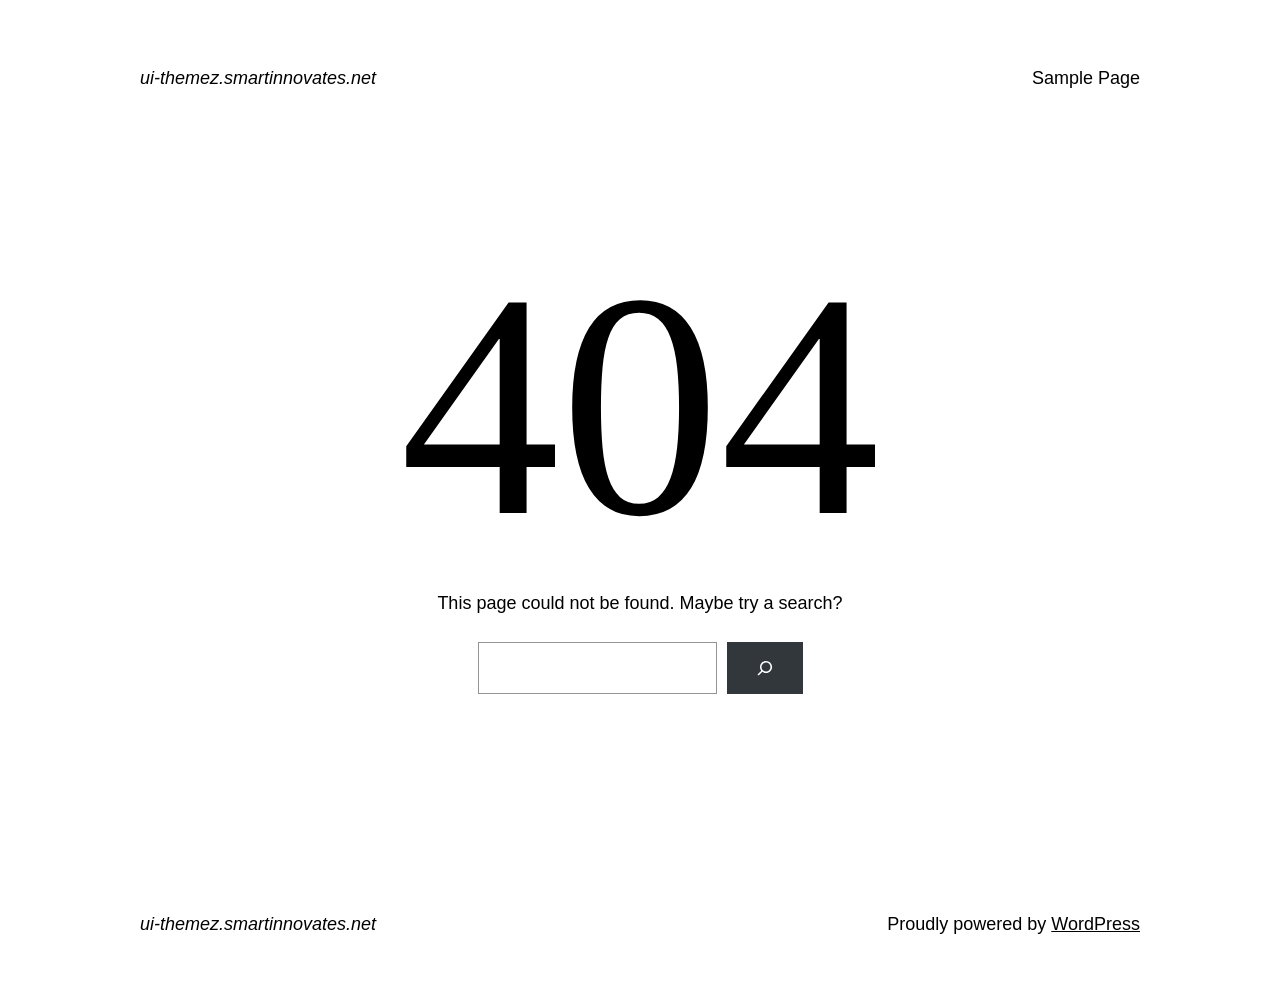
<file: css/owl.video.play.html>
<!DOCTYPE html>
<html lang="en-US">
<head>
	<meta charset="UTF-8" />
	<meta name="viewport" content="width=device-width, initial-scale=1" />
<meta name='robots' content='max-image-preview:large' />
<title>Page not found &#8211; ui-themez.smartinnovates.net</title>
<link rel="alternate" type="application/rss+xml" title="ui-themez.smartinnovates.net &raquo; Feed" href="https://ui-themez.smartinnovates.net/index.php/feed/" />
<link rel="alternate" type="application/rss+xml" title="ui-themez.smartinnovates.net &raquo; Comments Feed" href="https://ui-themez.smartinnovates.net/index.php/comments/feed/" />
<style id="wp-img-auto-sizes-contain-inline-css">
img:is([sizes=auto i],[sizes^="auto," i]){contain-intrinsic-size:3000px 1500px}
/*# sourceURL=wp-img-auto-sizes-contain-inline-css */
</style>
<style id="wp-block-site-title-inline-css">
.wp-block-site-title{box-sizing:border-box}.wp-block-site-title :where(a){color:inherit;font-family:inherit;font-size:inherit;font-style:inherit;font-weight:inherit;letter-spacing:inherit;line-height:inherit;text-decoration:inherit}
/*# sourceURL=https://ui-themez.smartinnovates.net/wp-includes/blocks/site-title/style.min.css */
</style>
<style id="wp-block-group-inline-css">
.wp-block-group{box-sizing:border-box}:where(.wp-block-group.wp-block-group-is-layout-constrained){position:relative}
/*# sourceURL=https://ui-themez.smartinnovates.net/wp-includes/blocks/group/style.min.css */
</style>
<style id="wp-block-group-theme-inline-css">
:where(.wp-block-group.has-background){padding:1.25em 2.375em}
/*# sourceURL=https://ui-themez.smartinnovates.net/wp-includes/blocks/group/theme.min.css */
</style>
<style id="wp-block-page-list-inline-css">
.wp-block-navigation .wp-block-page-list{align-items:var(--navigation-layout-align,initial);background-color:inherit;display:flex;flex-direction:var(--navigation-layout-direction,initial);flex-wrap:var(--navigation-layout-wrap,wrap);justify-content:var(--navigation-layout-justify,initial)}.wp-block-navigation .wp-block-navigation-item{background-color:inherit}.wp-block-page-list{box-sizing:border-box}
/*# sourceURL=https://ui-themez.smartinnovates.net/wp-includes/blocks/page-list/style.min.css */
</style>
<style id="wp-block-navigation-inline-css">
.wp-block-navigation{position:relative}.wp-block-navigation ul{margin-bottom:0;margin-left:0;margin-top:0;padding-left:0}.wp-block-navigation ul,.wp-block-navigation ul li{list-style:none;padding:0}.wp-block-navigation .wp-block-navigation-item{align-items:center;background-color:inherit;display:flex;position:relative}.wp-block-navigation .wp-block-navigation-item .wp-block-navigation__submenu-container:empty{display:none}.wp-block-navigation .wp-block-navigation-item__content{display:block;z-index:1}.wp-block-navigation .wp-block-navigation-item__content.wp-block-navigation-item__content{color:inherit}.wp-block-navigation.has-text-decoration-underline .wp-block-navigation-item__content,.wp-block-navigation.has-text-decoration-underline .wp-block-navigation-item__content:active,.wp-block-navigation.has-text-decoration-underline .wp-block-navigation-item__content:focus{text-decoration:underline}.wp-block-navigation.has-text-decoration-line-through .wp-block-navigation-item__content,.wp-block-navigation.has-text-decoration-line-through .wp-block-navigation-item__content:active,.wp-block-navigation.has-text-decoration-line-through .wp-block-navigation-item__content:focus{text-decoration:line-through}.wp-block-navigation :where(a),.wp-block-navigation :where(a:active),.wp-block-navigation :where(a:focus){text-decoration:none}.wp-block-navigation .wp-block-navigation__submenu-icon{align-self:center;background-color:inherit;border:none;color:currentColor;display:inline-block;font-size:inherit;height:.6em;line-height:0;margin-left:.25em;padding:0;width:.6em}.wp-block-navigation .wp-block-navigation__submenu-icon svg{stroke:currentColor;display:inline-block;height:inherit;margin-top:.075em;width:inherit}.wp-block-navigation{--navigation-layout-justification-setting:flex-start;--navigation-layout-direction:row;--navigation-layout-wrap:wrap;--navigation-layout-justify:flex-start;--navigation-layout-align:center}.wp-block-navigation.is-vertical{--navigation-layout-direction:column;--navigation-layout-justify:initial;--navigation-layout-align:flex-start}.wp-block-navigation.no-wrap{--navigation-layout-wrap:nowrap}.wp-block-navigation.items-justified-center{--navigation-layout-justification-setting:center;--navigation-layout-justify:center}.wp-block-navigation.items-justified-center.is-vertical{--navigation-layout-align:center}.wp-block-navigation.items-justified-right{--navigation-layout-justification-setting:flex-end;--navigation-layout-justify:flex-end}.wp-block-navigation.items-justified-right.is-vertical{--navigation-layout-align:flex-end}.wp-block-navigation.items-justified-space-between{--navigation-layout-justification-setting:space-between;--navigation-layout-justify:space-between}.wp-block-navigation .has-child .wp-block-navigation__submenu-container{align-items:normal;background-color:inherit;color:inherit;display:flex;flex-direction:column;opacity:0;position:absolute;z-index:2}@media not (prefers-reduced-motion){.wp-block-navigation .has-child .wp-block-navigation__submenu-container{transition:opacity .1s linear}}.wp-block-navigation .has-child .wp-block-navigation__submenu-container{height:0;overflow:hidden;visibility:hidden;width:0}.wp-block-navigation .has-child .wp-block-navigation__submenu-container>.wp-block-navigation-item>.wp-block-navigation-item__content{display:flex;flex-grow:1;padding:.5em 1em}.wp-block-navigation .has-child .wp-block-navigation__submenu-container>.wp-block-navigation-item>.wp-block-navigation-item__content .wp-block-navigation__submenu-icon{margin-left:auto;margin-right:0}.wp-block-navigation .has-child .wp-block-navigation__submenu-container .wp-block-navigation-item__content{margin:0}.wp-block-navigation .has-child .wp-block-navigation__submenu-container{left:-1px;top:100%}@media (min-width:782px){.wp-block-navigation .has-child .wp-block-navigation__submenu-container .wp-block-navigation__submenu-container{left:100%;top:-1px}.wp-block-navigation .has-child .wp-block-navigation__submenu-container .wp-block-navigation__submenu-container:before{background:#0000;content:"";display:block;height:100%;position:absolute;right:100%;width:.5em}.wp-block-navigation .has-child .wp-block-navigation__submenu-container .wp-block-navigation__submenu-icon{margin-right:.25em}.wp-block-navigation .has-child .wp-block-navigation__submenu-container .wp-block-navigation__submenu-icon svg{transform:rotate(-90deg)}}@media (hover:hover){.wp-block-navigation .has-child:not(.open-on-click):hover>.wp-block-navigation__submenu-container{height:auto;min-width:200px;opacity:1;overflow:visible;visibility:visible;width:auto}}.wp-block-navigation .has-child .wp-block-navigation-submenu__toggle[aria-expanded=true]~.wp-block-navigation__submenu-container,.wp-block-navigation .has-child:not(.open-on-click):not(.open-on-hover-click):focus-within>.wp-block-navigation__submenu-container{height:auto;min-width:200px;opacity:1;overflow:visible;visibility:visible;width:auto}.wp-block-navigation .has-child.open-always{align-items:var(--navigation-layout-align,initial);flex-direction:var(--navigation-layout-direction,initial);flex-wrap:var(--navigation-layout-wrap,wrap);gap:var(--wp--style--block-gap,2em)}.wp-block-navigation .has-child.open-always,.wp-block-navigation .has-child.open-always .wp-block-navigation-item{justify-content:var(--navigation-layout-justify,initial)}.wp-block-navigation .has-child.open-always .wp-block-navigation__submenu-container,.wp-block-navigation .has-child.open-always.wp-block-navigation-submenu{gap:var(--wp--style--block-gap,2em)}.wp-block-navigation .has-child.open-always .wp-block-navigation-item,.wp-block-navigation .has-child.open-always .wp-block-navigation__submenu-container,.wp-block-navigation .has-child.open-always.wp-block-navigation-submenu{padding-bottom:0;padding-top:0}.wp-block-navigation .has-child.open-always .wp-block-navigation__submenu-container{padding-left:var(--wp--style--block-gap,2em);padding-right:var(--wp--style--block-gap,2em)}.wp-block-navigation .has-child.open-always .wp-block-navigation__submenu-container .wp-block-navigation-item__content{padding:0}.wp-block-navigation .has-child.open-always .wp-block-navigation__submenu-container>.wp-block-navigation-item>.wp-block-navigation-item__content,.wp-block-navigation .has-child.open-always>.wp-block-navigation-item__content{flex-grow:0}.wp-block-navigation .has-child.open-always>.wp-block-navigation__submenu-container{background-color:initial;border:none;color:inherit;flex-basis:100%;height:auto;opacity:1;overflow:visible;position:static;visibility:visible;width:auto}.wp-block-navigation.has-background .has-child .wp-block-navigation__submenu-container{left:0;top:100%}@media (min-width:782px){.wp-block-navigation.has-background .has-child .wp-block-navigation__submenu-container .wp-block-navigation__submenu-container{left:100%;top:0}}.wp-block-navigation-submenu{display:flex;position:relative}.wp-block-navigation-submenu .wp-block-navigation__submenu-icon svg{stroke:currentColor}button.wp-block-navigation-item__content{background-color:initial;border:none;color:currentColor;font-family:inherit;font-size:inherit;font-style:inherit;font-weight:inherit;letter-spacing:inherit;line-height:inherit;text-align:left;text-transform:inherit}.wp-block-navigation-submenu__toggle{cursor:pointer}.wp-block-navigation-submenu__toggle[aria-expanded=true]+.wp-block-navigation__submenu-icon>svg,.wp-block-navigation-submenu__toggle[aria-expanded=true]>svg{transform:rotate(180deg)}.wp-block-navigation-item.open-on-click .wp-block-navigation-submenu__toggle{padding-left:0;padding-right:.85em}.wp-block-navigation-item.open-on-click .wp-block-navigation-submenu__toggle+.wp-block-navigation__submenu-icon{margin-left:-.6em;pointer-events:none}.wp-block-navigation-item.open-on-click button.wp-block-navigation-item__content:not(.wp-block-navigation-submenu__toggle){padding:0}.wp-block-navigation .wp-block-page-list,.wp-block-navigation__container,.wp-block-navigation__responsive-close,.wp-block-navigation__responsive-container,.wp-block-navigation__responsive-container-content,.wp-block-navigation__responsive-dialog{gap:inherit}:where(.wp-block-navigation.has-background .wp-block-navigation-item a:not(.wp-element-button)),:where(.wp-block-navigation.has-background .wp-block-navigation-submenu a:not(.wp-element-button)){padding:.5em 1em}:where(.wp-block-navigation .wp-block-navigation__submenu-container .wp-block-navigation-item a:not(.wp-element-button)),:where(.wp-block-navigation .wp-block-navigation__submenu-container .wp-block-navigation-submenu a:not(.wp-element-button)),:where(.wp-block-navigation .wp-block-navigation__submenu-container .wp-block-navigation-submenu button.wp-block-navigation-item__content),:where(.wp-block-navigation .wp-block-navigation__submenu-container .wp-block-pages-list__item button.wp-block-navigation-item__content){padding:.5em 1em}.wp-block-navigation.items-justified-right .wp-block-navigation__container .has-child .wp-block-navigation__submenu-container,.wp-block-navigation.items-justified-right .wp-block-page-list>.has-child .wp-block-navigation__submenu-container,.wp-block-navigation.items-justified-space-between .wp-block-page-list>.has-child:last-child .wp-block-navigation__submenu-container,.wp-block-navigation.items-justified-space-between>.wp-block-navigation__container>.has-child:last-child .wp-block-navigation__submenu-container{left:auto;right:0}.wp-block-navigation.items-justified-right .wp-block-navigation__container .has-child .wp-block-navigation__submenu-container .wp-block-navigation__submenu-container,.wp-block-navigation.items-justified-right .wp-block-page-list>.has-child .wp-block-navigation__submenu-container .wp-block-navigation__submenu-container,.wp-block-navigation.items-justified-space-between .wp-block-page-list>.has-child:last-child .wp-block-navigation__submenu-container .wp-block-navigation__submenu-container,.wp-block-navigation.items-justified-space-between>.wp-block-navigation__container>.has-child:last-child .wp-block-navigation__submenu-container .wp-block-navigation__submenu-container{left:-1px;right:-1px}@media (min-width:782px){.wp-block-navigation.items-justified-right .wp-block-navigation__container .has-child .wp-block-navigation__submenu-container .wp-block-navigation__submenu-container,.wp-block-navigation.items-justified-right .wp-block-page-list>.has-child .wp-block-navigation__submenu-container .wp-block-navigation__submenu-container,.wp-block-navigation.items-justified-space-between .wp-block-page-list>.has-child:last-child .wp-block-navigation__submenu-container .wp-block-navigation__submenu-container,.wp-block-navigation.items-justified-space-between>.wp-block-navigation__container>.has-child:last-child .wp-block-navigation__submenu-container .wp-block-navigation__submenu-container{left:auto;right:100%}}.wp-block-navigation:not(.has-background) .wp-block-navigation__submenu-container{background-color:#fff;border:1px solid #00000026}.wp-block-navigation.has-background .wp-block-navigation__submenu-container{background-color:inherit}.wp-block-navigation:not(.has-text-color) .wp-block-navigation__submenu-container{color:#000}.wp-block-navigation__container{align-items:var(--navigation-layout-align,initial);display:flex;flex-direction:var(--navigation-layout-direction,initial);flex-wrap:var(--navigation-layout-wrap,wrap);justify-content:var(--navigation-layout-justify,initial);list-style:none;margin:0;padding-left:0}.wp-block-navigation__container .is-responsive{display:none}.wp-block-navigation__container:only-child,.wp-block-page-list:only-child{flex-grow:1}@keyframes overlay-menu__fade-in-animation{0%{opacity:0;transform:translateY(.5em)}to{opacity:1;transform:translateY(0)}}.wp-block-navigation__responsive-container{bottom:0;display:none;left:0;position:fixed;right:0;top:0}.wp-block-navigation__responsive-container :where(.wp-block-navigation-item a){color:inherit}.wp-block-navigation__responsive-container .wp-block-navigation__responsive-container-content{align-items:var(--navigation-layout-align,initial);display:flex;flex-direction:var(--navigation-layout-direction,initial);flex-wrap:var(--navigation-layout-wrap,wrap);justify-content:var(--navigation-layout-justify,initial)}.wp-block-navigation__responsive-container:not(.is-menu-open.is-menu-open){background-color:inherit!important;color:inherit!important}.wp-block-navigation__responsive-container.is-menu-open{background-color:inherit;display:flex;flex-direction:column}@media not (prefers-reduced-motion){.wp-block-navigation__responsive-container.is-menu-open{animation:overlay-menu__fade-in-animation .1s ease-out;animation-fill-mode:forwards}}.wp-block-navigation__responsive-container.is-menu-open:not(.disable-default-overlay){padding:clamp(1rem,var(--wp--style--root--padding-top),20rem) clamp(1rem,var(--wp--style--root--padding-right),20rem) clamp(1rem,var(--wp--style--root--padding-bottom),20rem) clamp(1rem,var(--wp--style--root--padding-left),20rem)}.wp-block-navigation__responsive-container.is-menu-open{overflow:auto;z-index:100000}.wp-block-navigation__responsive-container.is-menu-open:not(.disable-default-overlay) .wp-block-navigation__responsive-container-content{padding-top:calc(2rem + 24px)}.wp-block-navigation__responsive-container.is-menu-open:where(:not(.disable-default-overlay)) .wp-block-navigation__responsive-container-content{align-items:var(--navigation-layout-justification-setting,inherit);display:flex;flex-direction:column;flex-wrap:nowrap;overflow:visible}.wp-block-navigation__responsive-container.is-menu-open:where(:not(.disable-default-overlay)) .wp-block-navigation__responsive-container-content,.wp-block-navigation__responsive-container.is-menu-open:where(:not(.disable-default-overlay)) .wp-block-navigation__responsive-container-content .wp-block-navigation__container,.wp-block-navigation__responsive-container.is-menu-open:where(:not(.disable-default-overlay)) .wp-block-navigation__responsive-container-content .wp-block-page-list{justify-content:flex-start}.wp-block-navigation__responsive-container.is-menu-open:where(:not(.disable-default-overlay)) .wp-block-navigation__responsive-container-content .wp-block-navigation__submenu-icon{display:none}.wp-block-navigation__responsive-container.is-menu-open:where(:not(.disable-default-overlay)) .wp-block-navigation__responsive-container-content .has-child .wp-block-navigation__submenu-container{border:none;height:auto;min-width:200px;opacity:1;overflow:initial;padding-left:2rem;padding-right:2rem;position:static;visibility:visible;width:auto}.wp-block-navigation__responsive-container.is-menu-open:where(:not(.disable-default-overlay)) .wp-block-navigation__responsive-container-content .wp-block-navigation__container,.wp-block-navigation__responsive-container.is-menu-open:where(:not(.disable-default-overlay)) .wp-block-navigation__responsive-container-content .wp-block-navigation__submenu-container{gap:inherit}.wp-block-navigation__responsive-container.is-menu-open:where(:not(.disable-default-overlay)) .wp-block-navigation__responsive-container-content .wp-block-navigation__submenu-container{padding-top:var(--wp--style--block-gap,2em)}.wp-block-navigation__responsive-container.is-menu-open:where(:not(.disable-default-overlay)) .wp-block-navigation__responsive-container-content .wp-block-navigation-item__content{padding:0}.wp-block-navigation__responsive-container.is-menu-open:where(:not(.disable-default-overlay)) .wp-block-navigation__responsive-container-content .wp-block-navigation-item,.wp-block-navigation__responsive-container.is-menu-open:where(:not(.disable-default-overlay)) .wp-block-navigation__responsive-container-content .wp-block-navigation__container,.wp-block-navigation__responsive-container.is-menu-open:where(:not(.disable-default-overlay)) .wp-block-navigation__responsive-container-content .wp-block-page-list{align-items:var(--navigation-layout-justification-setting,initial);display:flex;flex-direction:column}.wp-block-navigation__responsive-container.is-menu-open:where(:not(.disable-default-overlay)) .wp-block-navigation-item,.wp-block-navigation__responsive-container.is-menu-open:where(:not(.disable-default-overlay)) .wp-block-navigation-item .wp-block-navigation__submenu-container,.wp-block-navigation__responsive-container.is-menu-open:where(:not(.disable-default-overlay)) .wp-block-navigation__container,.wp-block-navigation__responsive-container.is-menu-open:where(:not(.disable-default-overlay)) .wp-block-page-list{background:#0000!important;color:inherit!important}.wp-block-navigation__responsive-container.is-menu-open:where(:not(.disable-default-overlay)) .wp-block-navigation__submenu-container.wp-block-navigation__submenu-container.wp-block-navigation__submenu-container.wp-block-navigation__submenu-container{left:auto;right:auto}.wp-block-navigation__responsive-container.disable-default-overlay .wp-block-navigation__overlay-container{display:none;width:100%}.wp-block-navigation__responsive-container.disable-default-overlay .wp-block-navigation__responsive-close{max-width:none}.wp-block-navigation__responsive-container.disable-default-overlay.is-menu-open .wp-block-navigation__responsive-container-content>:not(.wp-block-navigation__overlay-container){display:none}.wp-block-navigation__responsive-container.disable-default-overlay.is-menu-open .wp-block-navigation__responsive-container-content .wp-block-navigation__overlay-container{display:block}.wp-block-navigation__responsive-container.disable-default-overlay.is-menu-open .wp-block-navigation__responsive-container-content .wp-block-navigation__overlay-container .wp-block-navigation__submenu-container{left:0;right:auto}@media (min-width:600px){.wp-block-navigation__responsive-container:not(.hidden-by-default):not(.is-menu-open){background-color:inherit;display:block;position:relative;width:100%;z-index:auto}.wp-block-navigation__responsive-container:not(.hidden-by-default):not(.is-menu-open) .wp-block-navigation__responsive-container-close{display:none}.wp-block-navigation__responsive-container.is-menu-open .wp-block-navigation__submenu-container.wp-block-navigation__submenu-container.wp-block-navigation__submenu-container.wp-block-navigation__submenu-container{left:0}}.wp-block-navigation:not(.has-background) .wp-block-navigation__responsive-container.is-menu-open:not(.disable-default-overlay){background-color:#fff}.wp-block-navigation:not(.has-text-color) .wp-block-navigation__responsive-container.is-menu-open:not(.disable-default-overlay){color:#000}.wp-block-navigation__toggle_button_label{font-size:1rem;font-weight:700}.wp-block-navigation__responsive-container-close,.wp-block-navigation__responsive-container-open{background:#0000;border:none;color:currentColor;cursor:pointer;margin:0;padding:0;text-transform:inherit;vertical-align:middle}.wp-block-navigation__responsive-container-close svg,.wp-block-navigation__responsive-container-open svg{fill:currentColor;display:block;height:24px;pointer-events:none;width:24px}.wp-block-navigation__responsive-container-open{display:flex}.wp-block-navigation__responsive-container-open.wp-block-navigation__responsive-container-open.wp-block-navigation__responsive-container-open{font-family:inherit;font-size:inherit;font-weight:inherit}@media (min-width:600px){.wp-block-navigation__responsive-container-open:not(.always-shown){display:none}}.wp-block-navigation__responsive-container-close{position:absolute;right:0;top:0;z-index:2}.wp-block-navigation__responsive-container-close.wp-block-navigation__responsive-container-close.wp-block-navigation__responsive-container-close{font-family:inherit;font-size:inherit;font-weight:inherit}.disable-default-overlay .wp-block-navigation__responsive-container-close{right:clamp(1rem,var(--wp--style--root--padding-left),20rem);top:clamp(1rem,var(--wp--style--root--padding-left),20rem)}.wp-block-navigation__responsive-close{width:100%}.has-modal-open .wp-block-navigation__responsive-close{margin-left:auto;margin-right:auto;max-width:var(--wp--style--global--wide-size,100%)}.wp-block-navigation__responsive-close:focus{outline:none}.is-menu-open .wp-block-navigation__responsive-close,.is-menu-open .wp-block-navigation__responsive-container-content,.is-menu-open .wp-block-navigation__responsive-dialog{box-sizing:border-box}.wp-block-navigation__responsive-dialog{position:relative}.has-modal-open .admin-bar .is-menu-open:where(:not(.disable-default-overlay)) .wp-block-navigation__responsive-dialog{margin-top:46px}@media (min-width:782px){.has-modal-open .admin-bar .is-menu-open:where(:not(.disable-default-overlay)) .wp-block-navigation__responsive-dialog{margin-top:32px}}html.has-modal-open{overflow:hidden}
/*# sourceURL=https://ui-themez.smartinnovates.net/wp-includes/blocks/navigation/style.min.css */
</style>
<style id="wp-block-template-part-theme-inline-css">
:root :where(.wp-block-template-part.has-background){margin-bottom:0;margin-top:0;padding:1.25em 2.375em}
/*# sourceURL=https://ui-themez.smartinnovates.net/wp-includes/blocks/template-part/theme.min.css */
</style>
<style id="wp-block-heading-inline-css">
h1:where(.wp-block-heading).has-background,h2:where(.wp-block-heading).has-background,h3:where(.wp-block-heading).has-background,h4:where(.wp-block-heading).has-background,h5:where(.wp-block-heading).has-background,h6:where(.wp-block-heading).has-background{padding:1.25em 2.375em}h1.has-text-align-left[style*=writing-mode]:where([style*=vertical-lr]),h1.has-text-align-right[style*=writing-mode]:where([style*=vertical-rl]),h2.has-text-align-left[style*=writing-mode]:where([style*=vertical-lr]),h2.has-text-align-right[style*=writing-mode]:where([style*=vertical-rl]),h3.has-text-align-left[style*=writing-mode]:where([style*=vertical-lr]),h3.has-text-align-right[style*=writing-mode]:where([style*=vertical-rl]),h4.has-text-align-left[style*=writing-mode]:where([style*=vertical-lr]),h4.has-text-align-right[style*=writing-mode]:where([style*=vertical-rl]),h5.has-text-align-left[style*=writing-mode]:where([style*=vertical-lr]),h5.has-text-align-right[style*=writing-mode]:where([style*=vertical-rl]),h6.has-text-align-left[style*=writing-mode]:where([style*=vertical-lr]),h6.has-text-align-right[style*=writing-mode]:where([style*=vertical-rl]){rotate:180deg}
/*# sourceURL=https://ui-themez.smartinnovates.net/wp-includes/blocks/heading/style.min.css */
</style>
<style id="wp-block-paragraph-inline-css">
.is-small-text{font-size:.875em}.is-regular-text{font-size:1em}.is-large-text{font-size:2.25em}.is-larger-text{font-size:3em}.has-drop-cap:not(:focus):first-letter{float:left;font-size:8.4em;font-style:normal;font-weight:100;line-height:.68;margin:.05em .1em 0 0;text-transform:uppercase}body.rtl .has-drop-cap:not(:focus):first-letter{float:none;margin-left:.1em}p.has-drop-cap.has-background{overflow:hidden}:root :where(p.has-background){padding:1.25em 2.375em}:where(p.has-text-color:not(.has-link-color)) a{color:inherit}p.has-text-align-left[style*="writing-mode:vertical-lr"],p.has-text-align-right[style*="writing-mode:vertical-rl"]{rotate:180deg}
/*# sourceURL=https://ui-themez.smartinnovates.net/wp-includes/blocks/paragraph/style.min.css */
</style>
<style id="wp-block-search-inline-css">
.wp-block-search__button{margin-left:10px;word-break:normal}.wp-block-search__button.has-icon{line-height:0}.wp-block-search__button svg{fill:currentColor;height:1.25em;min-height:24px;min-width:24px;vertical-align:text-bottom;width:1.25em}:where(.wp-block-search__button){border:1px solid #ccc;padding:6px 10px}.wp-block-search__inside-wrapper{display:flex;flex:auto;flex-wrap:nowrap;max-width:100%}.wp-block-search__label{width:100%}.wp-block-search.wp-block-search__button-only .wp-block-search__button{box-sizing:border-box;display:flex;flex-shrink:0;justify-content:center;margin-left:0;max-width:100%}.wp-block-search.wp-block-search__button-only .wp-block-search__inside-wrapper{min-width:0!important;transition-property:width}.wp-block-search.wp-block-search__button-only .wp-block-search__input{flex-basis:100%;transition-duration:.3s}.wp-block-search.wp-block-search__button-only.wp-block-search__searchfield-hidden,.wp-block-search.wp-block-search__button-only.wp-block-search__searchfield-hidden .wp-block-search__inside-wrapper{overflow:hidden}.wp-block-search.wp-block-search__button-only.wp-block-search__searchfield-hidden .wp-block-search__input{border-left-width:0!important;border-right-width:0!important;flex-basis:0;flex-grow:0;margin:0;min-width:0!important;padding-left:0!important;padding-right:0!important;width:0!important}:where(.wp-block-search__input){appearance:none;border:1px solid #949494;flex-grow:1;font-family:inherit;font-size:inherit;font-style:inherit;font-weight:inherit;letter-spacing:inherit;line-height:inherit;margin-left:0;margin-right:0;min-width:3rem;padding:8px;text-decoration:unset!important;text-transform:inherit}:where(.wp-block-search__button-inside .wp-block-search__inside-wrapper){background-color:#fff;border:1px solid #949494;box-sizing:border-box;padding:4px}:where(.wp-block-search__button-inside .wp-block-search__inside-wrapper) .wp-block-search__input{border:none;border-radius:0;padding:0 4px}:where(.wp-block-search__button-inside .wp-block-search__inside-wrapper) .wp-block-search__input:focus{outline:none}:where(.wp-block-search__button-inside .wp-block-search__inside-wrapper) :where(.wp-block-search__button){padding:4px 8px}.wp-block-search.aligncenter .wp-block-search__inside-wrapper{margin:auto}.wp-block[data-align=right] .wp-block-search.wp-block-search__button-only .wp-block-search__inside-wrapper{float:right}
/*# sourceURL=https://ui-themez.smartinnovates.net/wp-includes/blocks/search/style.min.css */
</style>
<style id="wp-block-search-theme-inline-css">
.wp-block-search .wp-block-search__label{font-weight:700}.wp-block-search__button{border:1px solid #ccc;padding:.375em .625em}
/*# sourceURL=https://ui-themez.smartinnovates.net/wp-includes/blocks/search/theme.min.css */
</style>
<style id="wp-emoji-styles-inline-css">

	img.wp-smiley, img.emoji {
		display: inline !important;
		border: none !important;
		box-shadow: none !important;
		height: 1em !important;
		width: 1em !important;
		margin: 0 0.07em !important;
		vertical-align: -0.1em !important;
		background: none !important;
		padding: 0 !important;
	}
/*# sourceURL=wp-emoji-styles-inline-css */
</style>
<style id="wp-block-library-inline-css">
:root{--wp-block-synced-color:#7a00df;--wp-block-synced-color--rgb:122,0,223;--wp-bound-block-color:var(--wp-block-synced-color);--wp-editor-canvas-background:#ddd;--wp-admin-theme-color:#007cba;--wp-admin-theme-color--rgb:0,124,186;--wp-admin-theme-color-darker-10:#006ba1;--wp-admin-theme-color-darker-10--rgb:0,107,160.5;--wp-admin-theme-color-darker-20:#005a87;--wp-admin-theme-color-darker-20--rgb:0,90,135;--wp-admin-border-width-focus:2px}@media (min-resolution:192dpi){:root{--wp-admin-border-width-focus:1.5px}}.wp-element-button{cursor:pointer}:root .has-very-light-gray-background-color{background-color:#eee}:root .has-very-dark-gray-background-color{background-color:#313131}:root .has-very-light-gray-color{color:#eee}:root .has-very-dark-gray-color{color:#313131}:root .has-vivid-green-cyan-to-vivid-cyan-blue-gradient-background{background:linear-gradient(135deg,#00d084,#0693e3)}:root .has-purple-crush-gradient-background{background:linear-gradient(135deg,#34e2e4,#4721fb 50%,#ab1dfe)}:root .has-hazy-dawn-gradient-background{background:linear-gradient(135deg,#faaca8,#dad0ec)}:root .has-subdued-olive-gradient-background{background:linear-gradient(135deg,#fafae1,#67a671)}:root .has-atomic-cream-gradient-background{background:linear-gradient(135deg,#fdd79a,#004a59)}:root .has-nightshade-gradient-background{background:linear-gradient(135deg,#330968,#31cdcf)}:root .has-midnight-gradient-background{background:linear-gradient(135deg,#020381,#2874fc)}:root{--wp--preset--font-size--normal:16px;--wp--preset--font-size--huge:42px}.has-regular-font-size{font-size:1em}.has-larger-font-size{font-size:2.625em}.has-normal-font-size{font-size:var(--wp--preset--font-size--normal)}.has-huge-font-size{font-size:var(--wp--preset--font-size--huge)}:root .has-text-align-center{text-align:center}:root .has-text-align-left{text-align:left}:root .has-text-align-right{text-align:right}.has-fit-text{white-space:nowrap!important}#end-resizable-editor-section{display:none}.aligncenter{clear:both}.items-justified-left{justify-content:flex-start}.items-justified-center{justify-content:center}.items-justified-right{justify-content:flex-end}.items-justified-space-between{justify-content:space-between}.screen-reader-text{word-wrap:normal!important;border:0;clip-path:inset(50%);height:1px;margin:-1px;overflow:hidden;padding:0;position:absolute;width:1px}.screen-reader-text:focus{background-color:#ddd;clip-path:none;color:#444;display:block;font-size:1em;height:auto;left:5px;line-height:normal;padding:15px 23px 14px;text-decoration:none;top:5px;width:auto;z-index:100000}html :where(.has-border-color){border-style:solid}html :where([style*=border-color]){border-style:solid}html :where([style*=border-top-color]){border-top-style:solid}html :where([style*=border-right-color]){border-right-style:solid}html :where([style*=border-bottom-color]){border-bottom-style:solid}html :where([style*=border-left-color]){border-left-style:solid}html :where([style*=border-width]){border-style:solid}html :where([style*=border-top-width]){border-top-style:solid}html :where([style*=border-right-width]){border-right-style:solid}html :where([style*=border-bottom-width]){border-bottom-style:solid}html :where([style*=border-left-width]){border-left-style:solid}html :where(img[class*=wp-image-]){height:auto;max-width:100%}:where(figure){margin:0 0 1em}html :where(.is-position-sticky){--wp-admin--admin-bar--position-offset:var(--wp-admin--admin-bar--height,0px)}@media screen and (max-width:600px){html :where(.is-position-sticky){--wp-admin--admin-bar--position-offset:0px}}
/*# sourceURL=/wp-includes/css/dist/block-library/common.min.css */
</style>
<style id="global-styles-inline-css">
:root{--wp--preset--aspect-ratio--square: 1;--wp--preset--aspect-ratio--4-3: 4/3;--wp--preset--aspect-ratio--3-4: 3/4;--wp--preset--aspect-ratio--3-2: 3/2;--wp--preset--aspect-ratio--2-3: 2/3;--wp--preset--aspect-ratio--16-9: 16/9;--wp--preset--aspect-ratio--9-16: 9/16;--wp--preset--color--black: #000000;--wp--preset--color--cyan-bluish-gray: #abb8c3;--wp--preset--color--white: #ffffff;--wp--preset--color--pale-pink: #f78da7;--wp--preset--color--vivid-red: #cf2e2e;--wp--preset--color--luminous-vivid-orange: #ff6900;--wp--preset--color--luminous-vivid-amber: #fcb900;--wp--preset--color--light-green-cyan: #7bdcb5;--wp--preset--color--vivid-green-cyan: #00d084;--wp--preset--color--pale-cyan-blue: #8ed1fc;--wp--preset--color--vivid-cyan-blue: #0693e3;--wp--preset--color--vivid-purple: #9b51e0;--wp--preset--color--foreground: #000000;--wp--preset--color--background: #ffffff;--wp--preset--color--primary: #1a4548;--wp--preset--color--secondary: #ffe2c7;--wp--preset--color--tertiary: #F6F6F6;--wp--preset--gradient--vivid-cyan-blue-to-vivid-purple: linear-gradient(135deg,rgb(6,147,227) 0%,rgb(155,81,224) 100%);--wp--preset--gradient--light-green-cyan-to-vivid-green-cyan: linear-gradient(135deg,rgb(122,220,180) 0%,rgb(0,208,130) 100%);--wp--preset--gradient--luminous-vivid-amber-to-luminous-vivid-orange: linear-gradient(135deg,rgb(252,185,0) 0%,rgb(255,105,0) 100%);--wp--preset--gradient--luminous-vivid-orange-to-vivid-red: linear-gradient(135deg,rgb(255,105,0) 0%,rgb(207,46,46) 100%);--wp--preset--gradient--very-light-gray-to-cyan-bluish-gray: linear-gradient(135deg,rgb(238,238,238) 0%,rgb(169,184,195) 100%);--wp--preset--gradient--cool-to-warm-spectrum: linear-gradient(135deg,rgb(74,234,220) 0%,rgb(151,120,209) 20%,rgb(207,42,186) 40%,rgb(238,44,130) 60%,rgb(251,105,98) 80%,rgb(254,248,76) 100%);--wp--preset--gradient--blush-light-purple: linear-gradient(135deg,rgb(255,206,236) 0%,rgb(152,150,240) 100%);--wp--preset--gradient--blush-bordeaux: linear-gradient(135deg,rgb(254,205,165) 0%,rgb(254,45,45) 50%,rgb(107,0,62) 100%);--wp--preset--gradient--luminous-dusk: linear-gradient(135deg,rgb(255,203,112) 0%,rgb(199,81,192) 50%,rgb(65,88,208) 100%);--wp--preset--gradient--pale-ocean: linear-gradient(135deg,rgb(255,245,203) 0%,rgb(182,227,212) 50%,rgb(51,167,181) 100%);--wp--preset--gradient--electric-grass: linear-gradient(135deg,rgb(202,248,128) 0%,rgb(113,206,126) 100%);--wp--preset--gradient--midnight: linear-gradient(135deg,rgb(2,3,129) 0%,rgb(40,116,252) 100%);--wp--preset--gradient--vertical-secondary-to-tertiary: linear-gradient(to bottom,var(--wp--preset--color--secondary) 0%,var(--wp--preset--color--tertiary) 100%);--wp--preset--gradient--vertical-secondary-to-background: linear-gradient(to bottom,var(--wp--preset--color--secondary) 0%,var(--wp--preset--color--background) 100%);--wp--preset--gradient--vertical-tertiary-to-background: linear-gradient(to bottom,var(--wp--preset--color--tertiary) 0%,var(--wp--preset--color--background) 100%);--wp--preset--gradient--diagonal-primary-to-foreground: linear-gradient(to bottom right,var(--wp--preset--color--primary) 0%,var(--wp--preset--color--foreground) 100%);--wp--preset--gradient--diagonal-secondary-to-background: linear-gradient(to bottom right,var(--wp--preset--color--secondary) 50%,var(--wp--preset--color--background) 50%);--wp--preset--gradient--diagonal-background-to-secondary: linear-gradient(to bottom right,var(--wp--preset--color--background) 50%,var(--wp--preset--color--secondary) 50%);--wp--preset--gradient--diagonal-tertiary-to-background: linear-gradient(to bottom right,var(--wp--preset--color--tertiary) 50%,var(--wp--preset--color--background) 50%);--wp--preset--gradient--diagonal-background-to-tertiary: linear-gradient(to bottom right,var(--wp--preset--color--background) 50%,var(--wp--preset--color--tertiary) 50%);--wp--preset--font-size--small: 1rem;--wp--preset--font-size--medium: 1.125rem;--wp--preset--font-size--large: 1.75rem;--wp--preset--font-size--x-large: clamp(1.75rem, 3vw, 2.25rem);--wp--preset--font-family--system-font: -apple-system,BlinkMacSystemFont,"Segoe UI",Roboto,Oxygen-Sans,Ubuntu,Cantarell,"Helvetica Neue",sans-serif;--wp--preset--font-family--source-serif-pro: "Source Serif Pro", serif;--wp--preset--spacing--20: 0.44rem;--wp--preset--spacing--30: 0.67rem;--wp--preset--spacing--40: 1rem;--wp--preset--spacing--50: 1.5rem;--wp--preset--spacing--60: 2.25rem;--wp--preset--spacing--70: 3.38rem;--wp--preset--spacing--80: 5.06rem;--wp--preset--shadow--natural: 6px 6px 9px rgba(0, 0, 0, 0.2);--wp--preset--shadow--deep: 12px 12px 50px rgba(0, 0, 0, 0.4);--wp--preset--shadow--sharp: 6px 6px 0px rgba(0, 0, 0, 0.2);--wp--preset--shadow--outlined: 6px 6px 0px -3px rgb(255, 255, 255), 6px 6px rgb(0, 0, 0);--wp--preset--shadow--crisp: 6px 6px 0px rgb(0, 0, 0);--wp--custom--spacing--small: max(1.25rem, 5vw);--wp--custom--spacing--medium: clamp(2rem, 8vw, calc(4 * var(--wp--style--block-gap)));--wp--custom--spacing--large: clamp(4rem, 10vw, 8rem);--wp--custom--spacing--outer: var(--wp--custom--spacing--small, 1.25rem);--wp--custom--typography--font-size--huge: clamp(2.25rem, 4vw, 2.75rem);--wp--custom--typography--font-size--gigantic: clamp(2.75rem, 6vw, 3.25rem);--wp--custom--typography--font-size--colossal: clamp(3.25rem, 8vw, 6.25rem);--wp--custom--typography--line-height--tiny: 1.15;--wp--custom--typography--line-height--small: 1.2;--wp--custom--typography--line-height--medium: 1.4;--wp--custom--typography--line-height--normal: 1.6;}:root { --wp--style--global--content-size: 650px;--wp--style--global--wide-size: 1000px; }:where(body) { margin: 0; }.wp-site-blocks > .alignleft { float: left; margin-right: 2em; }.wp-site-blocks > .alignright { float: right; margin-left: 2em; }.wp-site-blocks > .aligncenter { justify-content: center; margin-left: auto; margin-right: auto; }:where(.wp-site-blocks) > * { margin-block-start: 1.5rem; margin-block-end: 0; }:where(.wp-site-blocks) > :first-child { margin-block-start: 0; }:where(.wp-site-blocks) > :last-child { margin-block-end: 0; }:root { --wp--style--block-gap: 1.5rem; }:root :where(.is-layout-flow) > :first-child{margin-block-start: 0;}:root :where(.is-layout-flow) > :last-child{margin-block-end: 0;}:root :where(.is-layout-flow) > *{margin-block-start: 1.5rem;margin-block-end: 0;}:root :where(.is-layout-constrained) > :first-child{margin-block-start: 0;}:root :where(.is-layout-constrained) > :last-child{margin-block-end: 0;}:root :where(.is-layout-constrained) > *{margin-block-start: 1.5rem;margin-block-end: 0;}:root :where(.is-layout-flex){gap: 1.5rem;}:root :where(.is-layout-grid){gap: 1.5rem;}.is-layout-flow > .alignleft{float: left;margin-inline-start: 0;margin-inline-end: 2em;}.is-layout-flow > .alignright{float: right;margin-inline-start: 2em;margin-inline-end: 0;}.is-layout-flow > .aligncenter{margin-left: auto !important;margin-right: auto !important;}.is-layout-constrained > .alignleft{float: left;margin-inline-start: 0;margin-inline-end: 2em;}.is-layout-constrained > .alignright{float: right;margin-inline-start: 2em;margin-inline-end: 0;}.is-layout-constrained > .aligncenter{margin-left: auto !important;margin-right: auto !important;}.is-layout-constrained > :where(:not(.alignleft):not(.alignright):not(.alignfull)){max-width: var(--wp--style--global--content-size);margin-left: auto !important;margin-right: auto !important;}.is-layout-constrained > .alignwide{max-width: var(--wp--style--global--wide-size);}body .is-layout-flex{display: flex;}.is-layout-flex{flex-wrap: wrap;align-items: center;}.is-layout-flex > :is(*, div){margin: 0;}body .is-layout-grid{display: grid;}.is-layout-grid > :is(*, div){margin: 0;}body{background-color: var(--wp--preset--color--background);color: var(--wp--preset--color--foreground);font-family: var(--wp--preset--font-family--system-font);font-size: var(--wp--preset--font-size--medium);line-height: var(--wp--custom--typography--line-height--normal);padding-top: 0px;padding-right: 0px;padding-bottom: 0px;padding-left: 0px;}a:where(:not(.wp-element-button)){color: var(--wp--preset--color--foreground);}h1{font-family: var(--wp--preset--font-family--source-serif-pro);font-size: var(--wp--custom--typography--font-size--colossal);font-weight: 300;line-height: var(--wp--custom--typography--line-height--tiny);}h2{font-family: var(--wp--preset--font-family--source-serif-pro);font-size: var(--wp--custom--typography--font-size--gigantic);font-weight: 300;line-height: var(--wp--custom--typography--line-height--small);}h3{font-family: var(--wp--preset--font-family--source-serif-pro);font-size: var(--wp--custom--typography--font-size--huge);font-weight: 300;line-height: var(--wp--custom--typography--line-height--tiny);}h4{font-family: var(--wp--preset--font-family--source-serif-pro);font-size: var(--wp--preset--font-size--x-large);font-weight: 300;line-height: var(--wp--custom--typography--line-height--tiny);}h5{font-family: var(--wp--preset--font-family--system-font);font-size: var(--wp--preset--font-size--medium);font-weight: 700;line-height: var(--wp--custom--typography--line-height--normal);text-transform: uppercase;}h6{font-family: var(--wp--preset--font-family--system-font);font-size: var(--wp--preset--font-size--medium);font-weight: 400;line-height: var(--wp--custom--typography--line-height--normal);text-transform: uppercase;}:root :where(.wp-element-button, .wp-block-button__link){background-color: #32373c;border-width: 0;color: #fff;font-family: inherit;font-size: inherit;font-style: inherit;font-weight: inherit;letter-spacing: inherit;line-height: inherit;padding-top: calc(0.667em + 2px);padding-right: calc(1.333em + 2px);padding-bottom: calc(0.667em + 2px);padding-left: calc(1.333em + 2px);text-decoration: none;text-transform: inherit;}.has-black-color{color: var(--wp--preset--color--black) !important;}.has-cyan-bluish-gray-color{color: var(--wp--preset--color--cyan-bluish-gray) !important;}.has-white-color{color: var(--wp--preset--color--white) !important;}.has-pale-pink-color{color: var(--wp--preset--color--pale-pink) !important;}.has-vivid-red-color{color: var(--wp--preset--color--vivid-red) !important;}.has-luminous-vivid-orange-color{color: var(--wp--preset--color--luminous-vivid-orange) !important;}.has-luminous-vivid-amber-color{color: var(--wp--preset--color--luminous-vivid-amber) !important;}.has-light-green-cyan-color{color: var(--wp--preset--color--light-green-cyan) !important;}.has-vivid-green-cyan-color{color: var(--wp--preset--color--vivid-green-cyan) !important;}.has-pale-cyan-blue-color{color: var(--wp--preset--color--pale-cyan-blue) !important;}.has-vivid-cyan-blue-color{color: var(--wp--preset--color--vivid-cyan-blue) !important;}.has-vivid-purple-color{color: var(--wp--preset--color--vivid-purple) !important;}.has-foreground-color{color: var(--wp--preset--color--foreground) !important;}.has-background-color{color: var(--wp--preset--color--background) !important;}.has-primary-color{color: var(--wp--preset--color--primary) !important;}.has-secondary-color{color: var(--wp--preset--color--secondary) !important;}.has-tertiary-color{color: var(--wp--preset--color--tertiary) !important;}.has-black-background-color{background-color: var(--wp--preset--color--black) !important;}.has-cyan-bluish-gray-background-color{background-color: var(--wp--preset--color--cyan-bluish-gray) !important;}.has-white-background-color{background-color: var(--wp--preset--color--white) !important;}.has-pale-pink-background-color{background-color: var(--wp--preset--color--pale-pink) !important;}.has-vivid-red-background-color{background-color: var(--wp--preset--color--vivid-red) !important;}.has-luminous-vivid-orange-background-color{background-color: var(--wp--preset--color--luminous-vivid-orange) !important;}.has-luminous-vivid-amber-background-color{background-color: var(--wp--preset--color--luminous-vivid-amber) !important;}.has-light-green-cyan-background-color{background-color: var(--wp--preset--color--light-green-cyan) !important;}.has-vivid-green-cyan-background-color{background-color: var(--wp--preset--color--vivid-green-cyan) !important;}.has-pale-cyan-blue-background-color{background-color: var(--wp--preset--color--pale-cyan-blue) !important;}.has-vivid-cyan-blue-background-color{background-color: var(--wp--preset--color--vivid-cyan-blue) !important;}.has-vivid-purple-background-color{background-color: var(--wp--preset--color--vivid-purple) !important;}.has-foreground-background-color{background-color: var(--wp--preset--color--foreground) !important;}.has-background-background-color{background-color: var(--wp--preset--color--background) !important;}.has-primary-background-color{background-color: var(--wp--preset--color--primary) !important;}.has-secondary-background-color{background-color: var(--wp--preset--color--secondary) !important;}.has-tertiary-background-color{background-color: var(--wp--preset--color--tertiary) !important;}.has-black-border-color{border-color: var(--wp--preset--color--black) !important;}.has-cyan-bluish-gray-border-color{border-color: var(--wp--preset--color--cyan-bluish-gray) !important;}.has-white-border-color{border-color: var(--wp--preset--color--white) !important;}.has-pale-pink-border-color{border-color: var(--wp--preset--color--pale-pink) !important;}.has-vivid-red-border-color{border-color: var(--wp--preset--color--vivid-red) !important;}.has-luminous-vivid-orange-border-color{border-color: var(--wp--preset--color--luminous-vivid-orange) !important;}.has-luminous-vivid-amber-border-color{border-color: var(--wp--preset--color--luminous-vivid-amber) !important;}.has-light-green-cyan-border-color{border-color: var(--wp--preset--color--light-green-cyan) !important;}.has-vivid-green-cyan-border-color{border-color: var(--wp--preset--color--vivid-green-cyan) !important;}.has-pale-cyan-blue-border-color{border-color: var(--wp--preset--color--pale-cyan-blue) !important;}.has-vivid-cyan-blue-border-color{border-color: var(--wp--preset--color--vivid-cyan-blue) !important;}.has-vivid-purple-border-color{border-color: var(--wp--preset--color--vivid-purple) !important;}.has-foreground-border-color{border-color: var(--wp--preset--color--foreground) !important;}.has-background-border-color{border-color: var(--wp--preset--color--background) !important;}.has-primary-border-color{border-color: var(--wp--preset--color--primary) !important;}.has-secondary-border-color{border-color: var(--wp--preset--color--secondary) !important;}.has-tertiary-border-color{border-color: var(--wp--preset--color--tertiary) !important;}.has-vivid-cyan-blue-to-vivid-purple-gradient-background{background: var(--wp--preset--gradient--vivid-cyan-blue-to-vivid-purple) !important;}.has-light-green-cyan-to-vivid-green-cyan-gradient-background{background: var(--wp--preset--gradient--light-green-cyan-to-vivid-green-cyan) !important;}.has-luminous-vivid-amber-to-luminous-vivid-orange-gradient-background{background: var(--wp--preset--gradient--luminous-vivid-amber-to-luminous-vivid-orange) !important;}.has-luminous-vivid-orange-to-vivid-red-gradient-background{background: var(--wp--preset--gradient--luminous-vivid-orange-to-vivid-red) !important;}.has-very-light-gray-to-cyan-bluish-gray-gradient-background{background: var(--wp--preset--gradient--very-light-gray-to-cyan-bluish-gray) !important;}.has-cool-to-warm-spectrum-gradient-background{background: var(--wp--preset--gradient--cool-to-warm-spectrum) !important;}.has-blush-light-purple-gradient-background{background: var(--wp--preset--gradient--blush-light-purple) !important;}.has-blush-bordeaux-gradient-background{background: var(--wp--preset--gradient--blush-bordeaux) !important;}.has-luminous-dusk-gradient-background{background: var(--wp--preset--gradient--luminous-dusk) !important;}.has-pale-ocean-gradient-background{background: var(--wp--preset--gradient--pale-ocean) !important;}.has-electric-grass-gradient-background{background: var(--wp--preset--gradient--electric-grass) !important;}.has-midnight-gradient-background{background: var(--wp--preset--gradient--midnight) !important;}.has-vertical-secondary-to-tertiary-gradient-background{background: var(--wp--preset--gradient--vertical-secondary-to-tertiary) !important;}.has-vertical-secondary-to-background-gradient-background{background: var(--wp--preset--gradient--vertical-secondary-to-background) !important;}.has-vertical-tertiary-to-background-gradient-background{background: var(--wp--preset--gradient--vertical-tertiary-to-background) !important;}.has-diagonal-primary-to-foreground-gradient-background{background: var(--wp--preset--gradient--diagonal-primary-to-foreground) !important;}.has-diagonal-secondary-to-background-gradient-background{background: var(--wp--preset--gradient--diagonal-secondary-to-background) !important;}.has-diagonal-background-to-secondary-gradient-background{background: var(--wp--preset--gradient--diagonal-background-to-secondary) !important;}.has-diagonal-tertiary-to-background-gradient-background{background: var(--wp--preset--gradient--diagonal-tertiary-to-background) !important;}.has-diagonal-background-to-tertiary-gradient-background{background: var(--wp--preset--gradient--diagonal-background-to-tertiary) !important;}.has-small-font-size{font-size: var(--wp--preset--font-size--small) !important;}.has-medium-font-size{font-size: var(--wp--preset--font-size--medium) !important;}.has-large-font-size{font-size: var(--wp--preset--font-size--large) !important;}.has-x-large-font-size{font-size: var(--wp--preset--font-size--x-large) !important;}.has-system-font-font-family{font-family: var(--wp--preset--font-family--system-font) !important;}.has-source-serif-pro-font-family{font-family: var(--wp--preset--font-family--source-serif-pro) !important;}
:root :where(.wp-block-site-title){font-family: var(--wp--preset--font-family--system-font);font-size: var(--wp--preset--font-size--medium);font-style: italic;font-weight: normal;line-height: var(--wp--custom--typography--line-height--normal);}
/*# sourceURL=global-styles-inline-css */
</style>
<style id="core-block-supports-inline-css">
.wp-container-core-navigation-is-layout-de66bf79{justify-content:flex-end;}.wp-container-core-group-is-layout-d256613d{justify-content:space-between;}.wp-container-core-group-is-layout-f28da512{justify-content:space-between;}
/*# sourceURL=core-block-supports-inline-css */
</style>
<style id="wp-block-template-skip-link-inline-css">
/*! This file is auto-generated */
.skip-link.screen-reader-text{border:0;clip-path:inset(50%);height:1px;margin:-1px;overflow:hidden;padding:0;position:absolute!important;width:1px;word-wrap:normal!important;word-break:normal!important}.skip-link.screen-reader-text:focus{background-color:#eee;clip-path:none;color:#444;display:block;font-size:1em;height:auto;left:5px;line-height:normal;padding:15px 23px 14px;text-decoration:none;top:5px;width:auto;z-index:100000}
/*# sourceURL=/wp-includes/css/wp-block-template-skip-link.min.css */
</style>
<link rel='stylesheet' id='twentytwentytwo-style-css' href='https://ui-themez.smartinnovates.net/wp-content/themes/twentytwentytwo/style.css?ver=1.2' media='all' />
<link rel="https://api.w.org/" href="https://ui-themez.smartinnovates.net/index.php/wp-json/" /><link rel="EditURI" type="application/rsd+xml" title="RSD" href="https://ui-themez.smartinnovates.net/xmlrpc.php?rsd" />
<meta name="generator" content="WordPress 7.0.1" />
<script id="wp-importmap" type="importmap">
{"imports":{"@wordpress/interactivity":"https://ui-themez.smartinnovates.net/wp-includes/js/dist/script-modules/interactivity/index.min.js?ver=efaa5193bbad9c60ffd1"}}
</script>
<link rel="modulepreload" href="https://ui-themez.smartinnovates.net/wp-includes/js/dist/script-modules/interactivity/index.min.js?ver=efaa5193bbad9c60ffd1" id="@wordpress/interactivity-js-modulepreload" fetchpriority="low">
<style class="wp-fonts-local">
@font-face{font-family:"Source Serif Pro";font-style:normal;font-weight:200 900;font-display:fallback;src:url('https://ui-themez.smartinnovates.net/wp-content/themes/twentytwentytwo/assets/fonts/source-serif-pro/SourceSerif4Variable-Roman.ttf.woff2') format('woff2');font-stretch:normal;}
@font-face{font-family:"Source Serif Pro";font-style:italic;font-weight:200 900;font-display:fallback;src:url('https://ui-themez.smartinnovates.net/wp-content/themes/twentytwentytwo/assets/fonts/source-serif-pro/SourceSerif4Variable-Italic.ttf.woff2') format('woff2');font-stretch:normal;}
</style>
</head>

<body class="error404 wp-embed-responsive wp-theme-twentytwentytwo">

<a class="skip-link screen-reader-text" id="wp-skip-link" href="#wp--skip-link--target">Skip to content</a><div class="wp-site-blocks"><header class="wp-block-template-part">
<div class="wp-block-group is-layout-constrained wp-block-group-is-layout-constrained">
<div class="wp-block-group alignwide is-content-justification-space-between is-layout-flex wp-container-core-group-is-layout-d256613d wp-block-group-is-layout-flex" style="padding-top:var(--wp--custom--spacing--small, 1.25rem);padding-bottom:var(--wp--custom--spacing--large, 8rem)">
<div class="wp-block-group is-layout-flex wp-block-group-is-layout-flex">

<h1 class="wp-block-site-title"><a href="https://ui-themez.smartinnovates.net" target="_self" rel="home">ui-themez.smartinnovates.net</a></h1></div>


<nav class="is-responsive items-justified-right wp-block-navigation is-content-justification-right is-layout-flex wp-container-core-navigation-is-layout-de66bf79 wp-block-navigation-is-layout-flex" 
		 data-wp-interactive="core/navigation" data-wp-context='{"overlayOpenedBy":{"click":false,"hover":false,"focus":false},"type":"overlay","roleAttribute":"","ariaLabel":"Menu"}'><button aria-haspopup="dialog" aria-label="Open menu" class="wp-block-navigation__responsive-container-open" 
				data-wp-on--click="actions.openMenuOnClick"
				data-wp-on--keydown="actions.handleMenuKeydown"
			><svg width="24" height="24" xmlns="http://www.w3.org/2000/svg" viewBox="0 0 24 24" aria-hidden="true" focusable="false"><path d="M4 7.5h16v1.5H4z"></path><path d="M4 15h16v1.5H4z"></path></svg></button>
				<div class="wp-block-navigation__responsive-container"  id="modal-1" 
				data-wp-class--has-modal-open="state.isMenuOpen"
				data-wp-class--is-menu-open="state.isMenuOpen"
				data-wp-watch="callbacks.initMenu"
				data-wp-on--keydown="actions.handleMenuKeydown"
				data-wp-on--focusout="actions.handleMenuFocusout"
				tabindex="-1"
			>
					<div class="wp-block-navigation__responsive-close" tabindex="-1">
						<div class="wp-block-navigation__responsive-dialog" 
				data-wp-bind--aria-modal="state.ariaModal"
				data-wp-bind--aria-label="state.ariaLabel"
				data-wp-bind--role="state.roleAttribute"
			>
							<button aria-label="Close menu" class="wp-block-navigation__responsive-container-close" 
				data-wp-on--click="actions.closeMenuOnClick"
			><svg xmlns="http://www.w3.org/2000/svg" viewBox="0 0 24 24" width="24" height="24" aria-hidden="true" focusable="false"><path d="m13.06 12 6.47-6.47-1.06-1.06L12 10.94 5.53 4.47 4.47 5.53 10.94 12l-6.47 6.47 1.06 1.06L12 13.06l6.47 6.47 1.06-1.06L13.06 12Z"></path></svg></button>
							<div class="wp-block-navigation__responsive-container-content" 
				data-wp-watch="callbacks.focusFirstElement"
			 id="modal-1-content">
								<ul class="wp-block-navigation__container is-responsive items-justified-right wp-block-navigation"><ul class="wp-block-page-list"><li class="wp-block-pages-list__item wp-block-navigation-item open-on-hover-click"><a class="wp-block-pages-list__item__link wp-block-navigation-item__content" href="https://ui-themez.smartinnovates.net/index.php/sample-page/">Sample Page</a></li></ul></ul>
								
							</div>
						</div>
					</div>
				</div></nav></div>
</div>
</header>


<main id="wp--skip-link--target" class="wp-block-group is-layout-flow wp-block-group-is-layout-flow">
<div class="wp-block-group is-layout-constrained wp-block-group-is-layout-constrained">

					<h2 class="has-text-align-center wp-block-heading" style="font-size:clamp(4rem, 40vw, 20rem);font-weight:200;line-height:1">404</h2>
					
					
					<p class="has-text-align-center wp-block-paragraph">This page could not be found. Maybe try a search?</p>
					
					<form role="search" method="get" action="https://ui-themez.smartinnovates.net/" class="wp-block-search__button-outside wp-block-search__icon-button aligncenter wp-block-search"    ><label class="wp-block-search__label screen-reader-text" for="wp-block-search__input-2" >Search</label><div class="wp-block-search__inside-wrapper"  style="width: 50%"><input class="wp-block-search__input" id="wp-block-search__input-2" placeholder="" value="" type="search" name="s" required /><button aria-label="Search" class="wp-block-search__button has-icon wp-element-button" type="submit" ><svg class="search-icon" viewBox="0 0 24 24" width="24" height="24">
					<path d="M13 5c-3.3 0-6 2.7-6 6 0 1.4.5 2.7 1.3 3.7l-3.8 3.8 1.1 1.1 3.8-3.8c1 .8 2.3 1.3 3.7 1.3 3.3 0 6-2.7 6-6S16.3 5 13 5zm0 10.5c-2.5 0-4.5-2-4.5-4.5s2-4.5 4.5-4.5 4.5 2 4.5 4.5-2 4.5-4.5 4.5z"></path>
				</svg></button></div></form>
</div>
</main>


<footer class="wp-block-template-part">
<div class="wp-block-group is-layout-constrained wp-block-group-is-layout-constrained" style="padding-top:var(--wp--custom--spacing--large, 8rem)">

					<div class="wp-block-group alignfull is-layout-constrained wp-block-group-is-layout-constrained">
					<div class="wp-block-group alignwide is-content-justification-space-between is-layout-flex wp-container-core-group-is-layout-f28da512 wp-block-group-is-layout-flex" style="padding-top:4rem;padding-bottom:4rem"><p class="wp-block-site-title"><a href="https://ui-themez.smartinnovates.net" target="_self" rel="home">ui-themez.smartinnovates.net</a></p>

					
					<p class="has-text-align-right wp-block-paragraph">Proudly powered by <a href="https://wordpress.org" rel="nofollow">WordPress</a></p>
					</div>
					</div>
					
</div>

</footer>
</div>
<script type="speculationrules">
{"prefetch":[{"source":"document","where":{"and":[{"href_matches":"/*"},{"not":{"href_matches":["/wp-*.php","/wp-admin/*","/wp-content/uploads/*","/wp-content/*","/wp-content/plugins/*","/wp-content/themes/twentytwentytwo/*","/*\\?(.+)"]}},{"not":{"selector_matches":"a[rel~=\"nofollow\"]"}},{"not":{"selector_matches":".no-prefetch, .no-prefetch a"}}]},"eagerness":"conservative"}]}
</script>
<script data-wp-router-options="{&quot;loadOnClientNavigation&quot;:true}" fetchpriority="low" id="@wordpress/block-library/navigation/view-js-module" src="https://ui-themez.smartinnovates.net/wp-includes/js/dist/script-modules/block-library/navigation/view.min.js?ver=96a846e1d7b789c39ab9" type="module"></script>
<script id="wp-emoji-settings" type="application/json">
{"baseUrl":"https://s.w.org/images/core/emoji/17.0.2/72x72/","ext":".png","svgUrl":"https://s.w.org/images/core/emoji/17.0.2/svg/","svgExt":".svg","source":{"concatemoji":"https://ui-themez.smartinnovates.net/wp-includes/js/wp-emoji-release.min.js?ver=7.0.1"}}
</script>
<script type="module">
/*! This file is auto-generated */
const a=JSON.parse(document.getElementById("wp-emoji-settings").textContent),o=(window._wpemojiSettings=a,"wpEmojiSettingsSupports"),s=["flag","emoji"];function i(e){try{var t={supportTests:e,timestamp:(new Date).valueOf()};sessionStorage.setItem(o,JSON.stringify(t))}catch(e){}}function c(e,t,n){e.clearRect(0,0,e.canvas.width,e.canvas.height),e.fillText(t,0,0);t=new Uint32Array(e.getImageData(0,0,e.canvas.width,e.canvas.height).data);e.clearRect(0,0,e.canvas.width,e.canvas.height),e.fillText(n,0,0);const a=new Uint32Array(e.getImageData(0,0,e.canvas.width,e.canvas.height).data);return t.every((e,t)=>e===a[t])}function p(e,t){e.clearRect(0,0,e.canvas.width,e.canvas.height),e.fillText(t,0,0);var n=e.getImageData(16,16,1,1);for(let e=0;e<n.data.length;e++)if(0!==n.data[e])return!1;return!0}function u(e,t,n,a){switch(t){case"flag":return n(e,"\ud83c\udff3\ufe0f\u200d\u26a7\ufe0f","\ud83c\udff3\ufe0f\u200b\u26a7\ufe0f")?!1:!n(e,"\ud83c\udde8\ud83c\uddf6","\ud83c\udde8\u200b\ud83c\uddf6")&&!n(e,"\ud83c\udff4\udb40\udc67\udb40\udc62\udb40\udc65\udb40\udc6e\udb40\udc67\udb40\udc7f","\ud83c\udff4\u200b\udb40\udc67\u200b\udb40\udc62\u200b\udb40\udc65\u200b\udb40\udc6e\u200b\udb40\udc67\u200b\udb40\udc7f");case"emoji":return!a(e,"\ud83e\u1fac8")}return!1}function f(e,t,n,a){let r;const o=(r="undefined"!=typeof WorkerGlobalScope&&self instanceof WorkerGlobalScope?new OffscreenCanvas(300,150):document.createElement("canvas")).getContext("2d",{willReadFrequently:!0}),s=(o.textBaseline="top",o.font="600 32px Arial",{});return e.forEach(e=>{s[e]=t(o,e,n,a)}),s}function r(e){var t=document.createElement("script");t.src=e,t.defer=!0,document.head.appendChild(t)}a.supports={everything:!0,everythingExceptFlag:!0},new Promise(t=>{let n=function(){try{var e=JSON.parse(sessionStorage.getItem(o));if("object"==typeof e&&"number"==typeof e.timestamp&&(new Date).valueOf()<e.timestamp+604800&&"object"==typeof e.supportTests)return e.supportTests}catch(e){}return null}();if(!n){if("undefined"!=typeof Worker&&"undefined"!=typeof OffscreenCanvas&&"undefined"!=typeof URL&&URL.createObjectURL&&"undefined"!=typeof Blob)try{var e="postMessage("+f.toString()+"("+[JSON.stringify(s),u.toString(),c.toString(),p.toString()].join(",")+"));",a=new Blob([e],{type:"text/javascript"});const r=new Worker(URL.createObjectURL(a),{name:"wpTestEmojiSupports"});return void(r.onmessage=e=>{i(n=e.data),r.terminate(),t(n)})}catch(e){}i(n=f(s,u,c,p))}t(n)}).then(e=>{for(const n in e)a.supports[n]=e[n],a.supports.everything=a.supports.everything&&a.supports[n],"flag"!==n&&(a.supports.everythingExceptFlag=a.supports.everythingExceptFlag&&a.supports[n]);var t;a.supports.everythingExceptFlag=a.supports.everythingExceptFlag&&!a.supports.flag,a.supports.everything||((t=a.source||{}).concatemoji?r(t.concatemoji):t.wpemoji&&t.twemoji&&(r(t.twemoji),r(t.wpemoji)))});
//# sourceURL=https://ui-themez.smartinnovates.net/wp-includes/js/wp-emoji-loader.min.js
</script>
</body>
</html>

<!-- plugin=object-cache-pro client=phpredis metric#hits=843 metric#misses=10 metric#hit-ratio=98.8 metric#bytes=141345 metric#prefetches=0 metric#store-reads=29 metric#store-writes=2 metric#store-hits=28 metric#store-misses=1 metric#sql-queries=0 metric#ms-total=425.16 metric#ms-cache=17.33 metric#ms-cache-avg=0.5776 metric#ms-cache-ratio=4.1 -->
</file>
